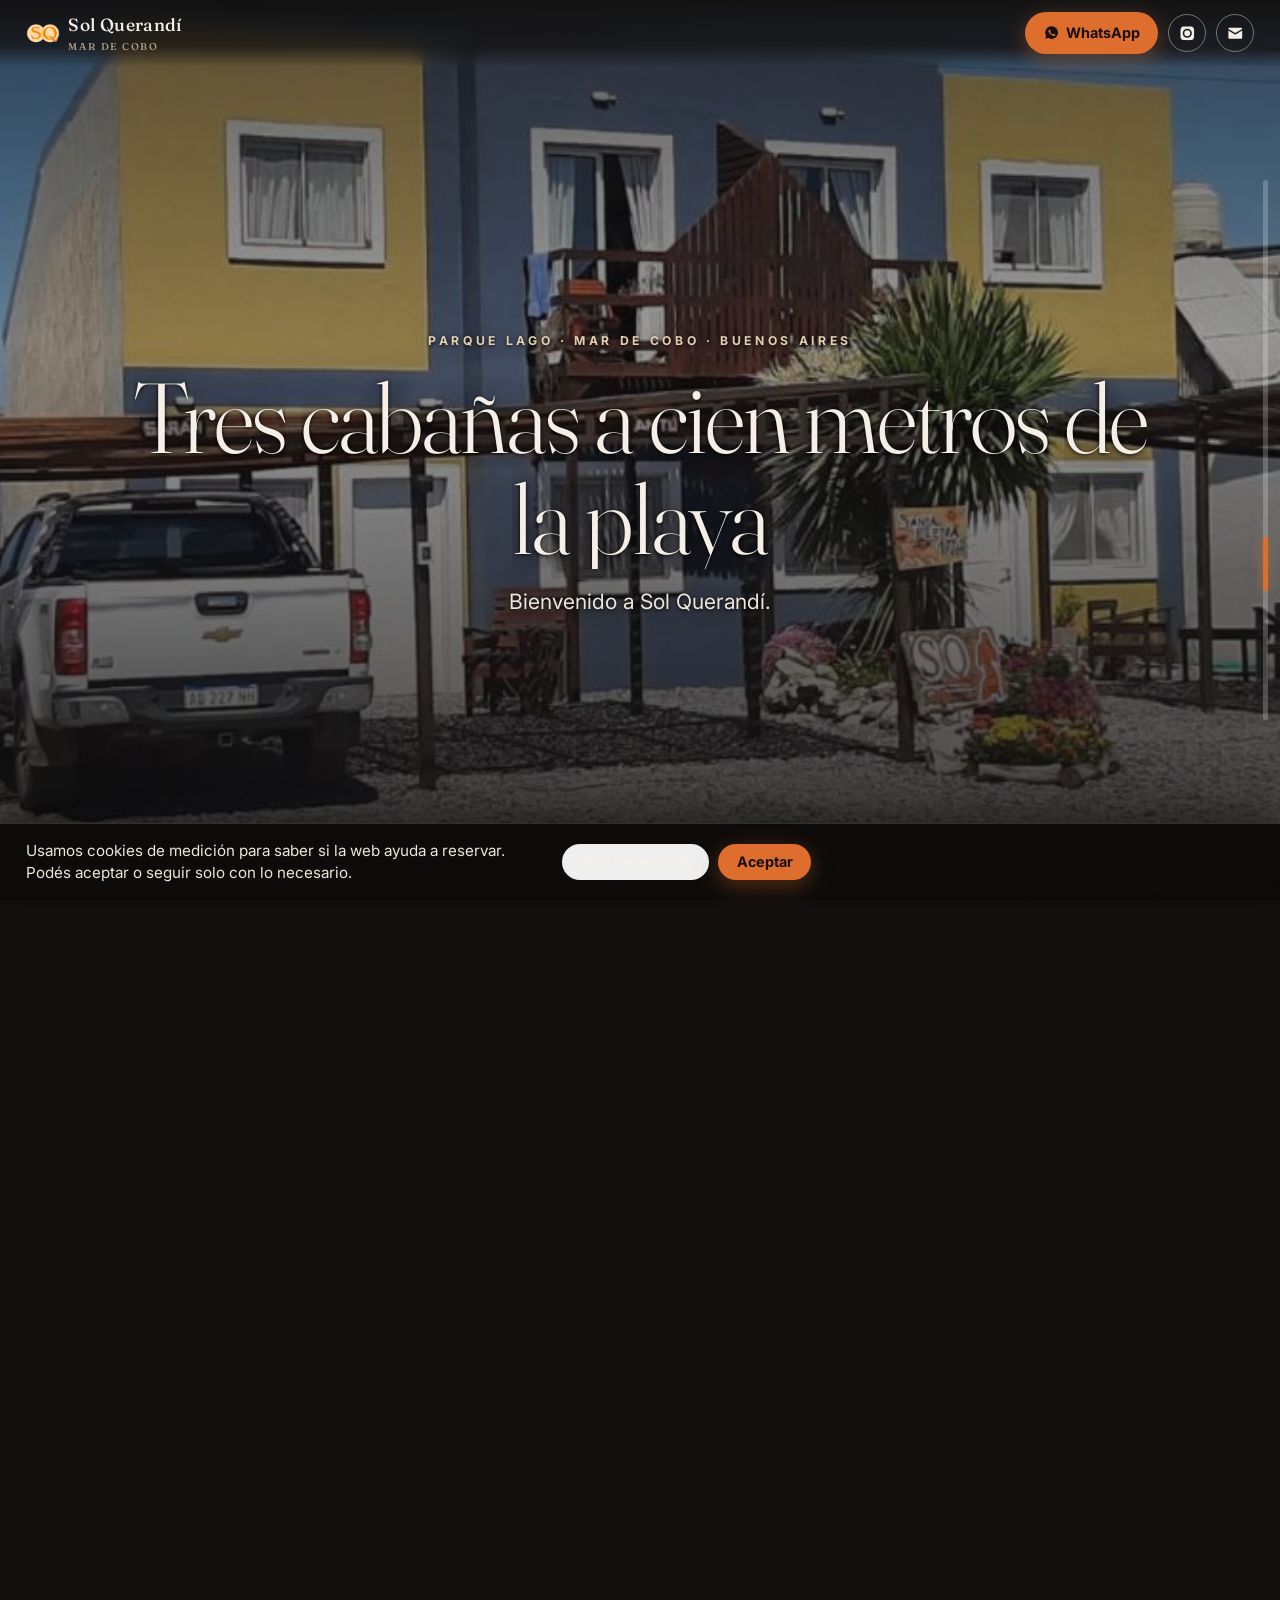
<file: index.html>
<!doctype html>
<html lang="es">
<head>
<meta charset="utf-8">
<meta name="viewport" content="width=device-width, initial-scale=1">
<title>Sol Querandí · Cabañas frente al mar en Mar de Cobo, Parque Lago</title>
<meta name="description" content="Cabañas con vista al mar en Parque Lago, Mar de Cobo. A 100 m de la playa, frente a la costa y a la albufera de Mar Chiquita, patrimonio de la Unesco. de 9,7 a 10 sobre 10 en Booking. Cocina equipada, parrilla, WiFi y DirecTV.">
<meta name="robots" content="index, follow">
<link rel="canonical" href="https://solquerandi.com/">
<link rel="icon" href="assets/logo.png">

<!-- GEO: coordenadas para buscadores y motores de IA que ubican el negocio en el mapa -->
<meta name="geo.region" content="AR-B">
<meta name="geo.placename" content="Mar de Cobo, Buenos Aires">
<meta name="geo.position" content="-37.76861;-57.44656">
<meta name="ICBM" content="-37.76861, -57.44656">

<meta property="og:type" content="website">
<meta property="og:site_name" content="Sol Querandí">
<meta property="og:locale" content="es_AR">
<meta property="og:url" content="https://solquerandi.com/">
<meta property="og:title" content="Sol Querandí · Cabañas frente al mar en Mar de Cobo">
<meta property="og:description" content="Cabañas con vista al mar en Parque Lago, Mar de Cobo. A 100 m de la playa y frente a la costa, junto a la albufera de Mar Chiquita. de 9,7 a 10 sobre 10 en Booking.">
<meta property="og:image" content="https://solquerandi.com/assets/social.jpg">
<meta property="og:image:alt" content="Cabañas Sol Querandí frente al mar en Parque Lago, Mar de Cobo">
<meta name="twitter:card" content="summary_large_image">
<meta name="twitter:title" content="Sol Querandí · Cabañas frente al mar en Mar de Cobo">
<meta name="twitter:description" content="Cabañas con vista al mar en Parque Lago, Mar de Cobo. A 100 m de la playa y frente a la costa, junto a la albufera de Mar Chiquita.">
<meta name="twitter:image" content="https://solquerandi.com/assets/social.jpg">
<meta name="theme-color" content="#12100F">
<link rel="apple-touch-icon" href="https://solquerandi.com/assets/logo.png">
<link rel="preconnect" href="https://fonts.googleapis.com">
<link rel="preconnect" href="https://fonts.gstatic.com" crossorigin>
<link href="https://fonts.googleapis.com/css2?family=Fraunces:opsz,wght@9..144,300;9..144,500;9..144,700&family=Inter:wght@400;500;700&display=swap" rel="stylesheet">
<link rel="stylesheet" href="motion.css">

<!-- GEO/SEO: datos estructurados para que Google y los motores de IA (ChatGPT,
     Perplexity, Gemini) entiendan qué es el negocio, dónde está y qué ofrece
     sin tener que interpretar el diseño visual. -->
<script type="application/ld+json">
{
  "@context": "https://schema.org",
  "@type": "LodgingBusiness",
  "name": "Sol Querandí",
  "description": "Tres cabañas de alquiler temporario en Parque Lago, Mar de Cobo, a 100 metros de la playa y frente a la costa, con vista al mar y a la albufera de Mar Chiquita.",
  "url": "https://solquerandi.com/",
  "image": "https://solquerandi.com/assets/social.jpg",
  "telephone": "+5492235290743",
  "email": "solquerandi@gmail.com",
  "priceRange": "$$",
  "address": {
    "@type": "PostalAddress",
    "streetAddress": "Santa Elena 174",
    "addressLocality": "Mar de Cobo, Parque Lago",
    "addressRegion": "Buenos Aires",
    "addressCountry": "AR"
  },
  "geo": {
    "@type": "GeoCoordinates",
    "latitude": -37.76861,
    "longitude": -57.44656
  },
  "sameAs": [
    "https://www.instagram.com/solquerandi/",
    "https://www.facebook.com/solquerandi"
  ],
  "amenityFeature": [
    {"@type": "LocationFeatureSpecification", "name": "Vista al mar"},
    {"@type": "LocationFeatureSpecification", "name": "Frente a la costa"},
    {"@type": "LocationFeatureSpecification", "name": "A 100 metros de la playa"},
    {"@type": "LocationFeatureSpecification", "name": "WiFi"},
    {"@type": "LocationFeatureSpecification", "name": "DirecTV"},
    {"@type": "LocationFeatureSpecification", "name": "Parrilla"},
    {"@type": "LocationFeatureSpecification", "name": "Cocina equipada"}
  ],
  "award": [
    "Booking.com Traveller Review Award 2023 (9,7/10)",
    "Booking.com Traveller Review Award 2026 (10/10)"
  ],
  "review": [
    {
      "@type": "Review",
      "author": {"@type": "Person", "name": "Araceli Rampoldi"},
      "reviewRating": {"@type": "Rating", "ratingValue": "5", "bestRating": "5"},
      "reviewBody": "Hermosas cabañas, con vista al mar y al campo, excelente para descansar. Atendido por sus dueños, super amables y responden enseguida ante cualquier problema. Excelente la limpieza!!! Volvemos siempre, pero hay que reservar con tiempo!!!"
    },
    {
      "@type": "Review",
      "author": {"@type": "Person", "name": "Marina Moro"},
      "reviewRating": {"@type": "Rating", "ratingValue": "5", "bestRating": "5"},
      "reviewBody": "Es el lugar perfecto ya que reúne todas las condiciones para disfrutar en el mejor paisaje de mar. Ubicación ideal, instalaciones y equipamiento completos, limpieza 10 puntos, hospitalidad y calidez a toda hora."
    },
    {
      "@type": "Review",
      "author": {"@type": "Person", "name": "Barbi Duarte"},
      "reviewRating": {"@type": "Rating", "ratingValue": "5", "bestRating": "5"},
      "reviewBody": "Excelente ubicación, al toque de la playa, muy completa la cabaña y todo funcionaba perfectamente que es lo más importante. Francisco y su esposa fueron muy amables durante nuestra estadía y siempre atentos como anfitriones. Más que recomendable!"
    },
    {
      "@type": "Review",
      "author": {"@type": "Person", "name": "Mauro Gaspar Jourdan"},
      "reviewRating": {"@type": "Rating", "ratingValue": "5", "bestRating": "5"},
      "reviewBody": "Un lugar hermoso. Para relajarse y disfrutar de la tranquilidad. Sus dueños muy atentos y amables. El dpto cuenta con todo. Sin dudas, volveremos a ir."
    }
  ],
  "aggregateRating": {
    "@type": "AggregateRating",
    "ratingValue": "4.9",
    "bestRating": "5",
    "reviewCount": "10"
  }
}
</script>
<style>
:root{
  --mk-primario:#DD6E2E;
  --mk-secundario:#E4CFAE;
  --mk-fondo:#12100F;
  --mk-texto:#F5EFE7;
  --display:"Fraunces",Georgia,serif;
  --sans:"Inter",system-ui,-apple-system,"Segoe UI",sans-serif;
  --bar:66px;
}
*{box-sizing:border-box}
/* auto: el smooth pelea con la rueda y baja FPS en la película */
html{scroll-behavior:auto}
body{
  margin:0;background:var(--mk-fondo);color:var(--mk-texto);
  font-family:var(--sans);line-height:1.6;
  overflow-x:clip;-webkit-font-smoothing:antialiased;
}
img{max-width:100%;display:block}
a{color:inherit}

/* ---------- BARRA FIJA (fuera de la pelicula) ---------- */
.bar{
  position:fixed;top:0;left:0;right:0;z-index:9990;height:var(--bar);
  display:flex;align-items:center;gap:.6rem;
  padding:0 clamp(.7rem,3vw,1.6rem);
  background:linear-gradient(180deg,rgba(18,16,15,.94),rgba(18,16,15,.72) 70%,transparent);
  backdrop-filter:blur(9px);-webkit-backdrop-filter:blur(9px);
}
.bar-logo{display:flex;align-items:center;gap:.55rem;text-decoration:none;margin-right:auto;min-width:0}
.bar-logo img{height:34px;width:auto;border-radius:4px}
.bar-logo b{font-family:var(--display);font-weight:500;font-size:clamp(.92rem,2.6vw,1.1rem);letter-spacing:.02em;white-space:nowrap}
.bar-logo span{display:block;font-size:.62rem;letter-spacing:.18em;text-transform:uppercase;color:var(--mk-secundario);opacity:.75}
.btn{
  display:inline-flex;align-items:center;gap:.45rem;
  padding:.62rem clamp(.7rem,2.4vw,1.15rem);border-radius:999px;
  font-weight:700;font-size:clamp(.76rem,2.1vw,.9rem);text-decoration:none;
  white-space:nowrap;transition:transform .25s,background .25s,box-shadow .25s;
}
.btn-solid{background:var(--mk-primario);color:#1a0f07;box-shadow:0 6px 22px rgba(221,110,46,.34)}
.btn-solid:hover{transform:translateY(-2px);box-shadow:0 10px 30px rgba(221,110,46,.5)}
.btn-ghost{border:1.5px solid rgba(245,239,231,.42);color:var(--mk-texto)}
.btn-ghost:hover{background:rgba(245,239,231,.1);transform:translateY(-2px)}
.btn svg{width:1.05em;height:1.05em;flex:none;fill:currentColor}
.btn-icon{padding:.62rem;width:2.4rem;height:2.4rem;justify-content:center}
.btn-icon svg{width:1.15em;height:1.15em}
.solo-ancho{display:none}
@media(min-width:620px){.solo-ancho{display:inline-flex}}

/* ---------- LA PELICULA ---------- */
.mk-film-stage{background:var(--mk-fondo)}

/* ORDEN DE PINTADO POR PROFUNDIDAD.
   El escenario lleva overflow:hidden, y eso aplana el contexto 3D: el
   navegador deja de ordenar los planos por su distancia y los pinta por
   orden del documento, con lo que el plano lejano acaba tapando al que
   esta en foco. Como la camara siempre avanza hacia indices mayores, el
   plano con --zi mas bajo es el mas cercano y debe ir delante. */
.mk-zshot{z-index:calc(100 - var(--zi));will-change:auto;visibility:hidden}
.mk-zshot[data-near],.mk-zshot[data-live]{visibility:visible;will-change:transform,opacity}

/* Niebla barata: velo oscuro en vez de filter:brightness (caro cada frame) */
.mk-zfog{filter:none !important}
.z-bg::before{
  content:"";position:absolute;inset:0;z-index:1;pointer-events:none;
  background:#000;
  opacity:clamp(0,calc(var(--f, 0) * -0.22),0.45);
}

.z-bg{position:absolute;inset:0;margin:0;overflow:hidden}
/* Fondo opaco para los planos que son solo texto: si no, se transparenta
   el plano que viene detras y los dos textos se pisan. */
.z-bg.liso{background:radial-gradient(ellipse 78% 62% at 50% 38%,#241A13 0%,#16120F 58%,var(--mk-fondo) 100%)}
.z-bg.liso::after{display:none}
.z-bg.liso::before{display:none}
.z-bg img{width:100%;height:100%;object-fit:cover}
.z-bg::after{
  content:"";position:absolute;inset:0;z-index:2;
  background:linear-gradient(180deg,rgba(18,16,15,.66) 0%,rgba(18,16,15,.4) 38%,rgba(18,16,15,.82) 100%);
}
.z-bg.suave::after{background:linear-gradient(180deg,rgba(18,16,15,.5),rgba(18,16,15,.72))}
.z-bg.fuerte::after{background:rgba(18,16,15,.76)}
.z-body{
  position:relative;z-index:2;width:min(1080px,90vw);
  padding:calc(var(--bar) + 1rem) 0 2rem;text-align:center;
  text-shadow:0 2px 26px rgba(0,0,0,.85),0 1px 4px rgba(0,0,0,.9);
}
.z-body.izq{text-align:left}

.kicker{
  font-size:clamp(.62rem,1.8vw,.76rem);letter-spacing:.3em;text-transform:uppercase;
  color:var(--mk-primario);font-weight:700;margin:0 0 1rem;
}
.kicker.arena{color:var(--mk-secundario)}
h1,h2{font-family:var(--display);font-weight:300;line-height:1.02;margin:0 0 1rem;letter-spacing:-.02em}
h1{font-size:clamp(2.3rem,8.4vw,6.2rem)}
h2{font-size:clamp(1.85rem,6.2vw,4.4rem)}
h2 em{font-style:normal;color:var(--mk-primario);font-weight:500}
.lead{font-size:clamp(1rem,2.7vw,1.32rem);max-width:46ch;margin:0 auto;color:#EFE6DA}
.z-body.izq .lead{margin:0}
.mini{font-size:clamp(.82rem,2.1vw,.98rem);color:var(--mk-secundario);opacity:.92}

/* logo de apertura */
.abre img{width:min(74vw,470px);margin:0 auto 1.6rem;border-radius:10px;
  box-shadow:0 30px 90px rgba(0,0,0,.75)}

/* fichas de cabana */
.ficha{display:inline-flex;align-items:baseline;gap:.5rem;
  background:rgba(221,110,46,.16);border:1px solid rgba(221,110,46,.5);
  padding:.4rem 1rem;border-radius:999px;margin-bottom:1.1rem}
.ficha b{font-family:var(--display);font-size:1.35rem;font-weight:700;color:var(--mk-primario)}
.ficha span{font-size:.76rem;letter-spacing:.16em;text-transform:uppercase}

/* foto flotante a otra profundidad (paralaje al atravesar) */
.flota{
  position:absolute;overflow:hidden;border-radius:12px;
  box-shadow:0 28px 70px rgba(0,0,0,.72);border:1px solid rgba(245,239,231,.14);
}
.flota img{width:100%;height:100%;object-fit:cover}
.flota.izq{left:4vw;bottom:8vh;width:min(30vw,270px);aspect-ratio:4/3}
.flota.der{right:4vw;top:12vh;width:min(26vw,230px);aspect-ratio:3/4}
@media(max-width:760px){.flota{display:none}}

/* listas de equipamiento */
.chips{display:flex;flex-wrap:wrap;gap:.45rem;justify-content:center;margin:1.3rem 0 0;padding:0;list-style:none}
.z-body.izq .chips{justify-content:flex-start}
.chips li{
  font-size:clamp(.72rem,1.9vw,.86rem);padding:.38rem .8rem;border-radius:999px;
  background:rgba(245,239,231,.09);border:1px solid rgba(245,239,231,.2);
  text-shadow:none;backdrop-filter:blur(4px);
}

/* cifras */
.cifras{display:flex;flex-wrap:wrap;gap:clamp(1.4rem,5vw,3.6rem);justify-content:center;margin-top:.6rem}
.cifra b{display:block;font-family:var(--display);font-weight:700;
  font-size:clamp(2.4rem,8.5vw,4.6rem);color:var(--mk-primario);line-height:1}
/* Solo el span hijo directo es la etiqueta. Sin el ">" esta regla tambien
   alcanzaba al <span class="sq-num"> del numero, que vive dentro del <b>, y
   lo dejaba en letra chica: salia "96" minusculo con la "m" gigante al lado. */
.cifra > span{font-size:clamp(.72rem,1.9vw,.88rem);letter-spacing:.12em;text-transform:uppercase;color:var(--mk-secundario)}

/* nota Booking */
.sello{display:flex;align-items:center;gap:clamp(1rem,4vw,2.4rem);justify-content:center;flex-wrap:wrap}
.sello img{width:min(38vw,215px);border-radius:12px;box-shadow:0 24px 60px rgba(0,0,0,.6)}
.nota{font-family:var(--display);font-weight:700;font-size:clamp(3.2rem,11vw,6.4rem);
  color:var(--mk-primario);line-height:.85;letter-spacing:-.04em}
.nota small{font-size:.3em;color:var(--mk-secundario);font-weight:400;letter-spacing:0}

/* trayectoria: dos hitos de Booking, uno al lado del otro, para mostrar la constancia */
.trayectoria{display:flex;align-items:center;justify-content:center;gap:clamp(1rem,4vw,2.2rem);flex-wrap:wrap;margin-top:.6rem}
.hito{display:flex;flex-direction:column;align-items:center;gap:.5rem}
.hito img{width:min(30vw,160px);border-radius:12px;box-shadow:0 24px 60px rgba(0,0,0,.6)}
.hito .mini{margin:0}
.hito-flecha{font-size:clamp(1.6rem,5vw,2.6rem);color:var(--mk-secundario);opacity:.6}
@media(max-width:600px){.hito-flecha{transform:rotate(90deg)}}

/* marquee */
.mk-marquee{margin-top:1.4rem;padding:.5rem 0}
.mk-marquee-track span{
  font-family:var(--display);font-size:clamp(1.15rem,3.6vw,2.1rem);font-weight:300;
  color:var(--mk-secundario);white-space:nowrap;
}
.mk-marquee-track span::after{content:" ·";color:var(--mk-primario)}

/* CTA final dentro de la pelicula */
.cta-grande{display:flex;flex-wrap:wrap;gap:.8rem;justify-content:center;margin-top:1.6rem}
.cta-grande .btn{font-size:clamp(.9rem,2.6vw,1.08rem);padding:.9rem 1.7rem}

/* ---------- FOOTER ESTATICO (sin efectos) ---------- */
.pie{position:relative;z-index:5;background:#0C0A09;border-top:1px solid rgba(245,239,231,.13)}
.pie-in{width:min(1120px,90vw);margin:0 auto;padding:clamp(3rem,8vw,5rem) 0 2rem;
  display:grid;gap:clamp(2rem,5vw,3.4rem);grid-template-columns:1fr}
@media(min-width:880px){.pie-in{grid-template-columns:1.15fr .85fr;align-items:start}}
.pie h2{font-size:clamp(1.9rem,5.6vw,3.2rem);margin-bottom:.7rem}
.pie .lead{margin:0 0 1.6rem}
.dato{margin:0 0 1.15rem}
.dato dt{font-size:.66rem;letter-spacing:.22em;text-transform:uppercase;color:var(--mk-primario);font-weight:700;margin-bottom:.2rem}
.dato dd{margin:0;font-size:clamp(.95rem,2.4vw,1.06rem)}
.dato dd a{color:var(--mk-secundario);text-decoration:none;border-bottom:1px solid rgba(228,207,174,.4)}
.dato dd a:hover{color:var(--mk-primario);border-color:var(--mk-primario)}
.mapa{border:0;width:100%;height:clamp(240px,42vw,340px);border-radius:14px;
  filter:grayscale(.28) contrast(1.05);box-shadow:0 20px 50px rgba(0,0,0,.5)}
.redes{display:flex;gap:.6rem;margin-top:1.2rem;flex-wrap:wrap}
.pie-fin{border-top:1px solid rgba(245,239,231,.1);padding:1.3rem 0 2rem;
  display:flex;flex-wrap:wrap;gap:.7rem 1.4rem;align-items:center;justify-content:space-between;
  font-size:.8rem;color:rgba(245,239,231,.55)}
.pie-fin img{height:30px;width:auto;border-radius:4px;opacity:.9}

/* ---------- RESEÑAS + MAPA (SEO/GEO: prueba social real, no animada) ---------- */
.resenas{position:relative;z-index:5;background:#0C0A09;border-top:1px solid rgba(245,239,231,.13)}
.resenas-in{width:min(1120px,90vw);margin:0 auto;padding:clamp(3rem,8vw,5rem) 0}
.resenas-cab{text-align:center;margin-bottom:2.4rem}
.resenas-cab h2{margin-bottom:.5rem}
.resenas-nota{display:flex;align-items:center;justify-content:center;gap:.5rem;flex-wrap:wrap;margin-top:.6rem}
.resenas-nota .estrellas{color:var(--mk-primario);letter-spacing:.1em}
.resenas-nota b{font-family:var(--display);font-size:1.3rem}
.resenas-nota span{color:var(--mk-secundario);opacity:.85;font-size:.92rem}
.resenas-grid{display:grid;gap:1.2rem;grid-template-columns:1fr}
@media(min-width:760px){.resenas-grid{grid-template-columns:1.05fr 1fr}}
.resenas-cards{display:grid;gap:1rem;grid-template-columns:1fr}
@media(min-width:560px){.resenas-cards{grid-template-columns:1fr 1fr}}
.resena-card{background:rgba(245,239,231,.05);border:1px solid rgba(245,239,231,.13);
  border-radius:14px;padding:1.2rem 1.3rem}
.resena-top{display:flex;align-items:baseline;justify-content:space-between;gap:.6rem;margin-bottom:.4rem}
.resena-top b{font-family:var(--display);font-weight:500;font-size:1rem}
.resena-top .estrellas{color:var(--mk-primario);font-size:.85rem;letter-spacing:.08em}
.resena-fecha{font-size:.72rem;color:var(--mk-secundario);opacity:.75;text-transform:uppercase;letter-spacing:.1em;margin:0 0 .55rem}
.resena-card p{margin:0;font-size:.92rem;color:#EFE6DA;line-height:1.55}
.resenas-cta{text-align:center;margin-top:1.8rem}

/* ---------- PREGUNTAS FRECUENTES (SEO/GEO: respuestas cortas y citables) ---------- */
.faq{position:relative;z-index:5;background:var(--mk-fondo);border-top:1px solid rgba(245,239,231,.13)}
.faq-in{width:min(880px,90vw);margin:0 auto;padding:clamp(3rem,8vw,5rem) 0}
.faq-in>p.kicker{text-align:center}
.faq-in h2{font-size:clamp(1.7rem,5vw,2.6rem);text-align:center;margin-bottom:2.2rem}
.faq-item{border-top:1px solid rgba(245,239,231,.13);padding:1.3rem 0}
.faq-item:last-child{border-bottom:1px solid rgba(245,239,231,.13)}
.faq-item h3{font-family:var(--display);font-weight:500;font-size:clamp(1.02rem,2.6vw,1.2rem);margin:0 0 .5rem}
.faq-item p{margin:0;color:#EFE6DA;font-size:clamp(.92rem,2.3vw,1rem);max-width:64ch}

/* ---------- AVISO DE COOKIES (GA4 solo si aceptan) ---------- */
.sq-cookies{
  position:fixed;left:0;right:0;bottom:0;z-index:10000;
  display:none;gap:1rem;align-items:center;flex-wrap:wrap;
  padding:1rem clamp(1rem,4vw,1.6rem);
  background:rgba(12,10,9,.96);border-top:1px solid rgba(245,239,231,.16);
  backdrop-filter:blur(10px);-webkit-backdrop-filter:blur(10px);
  box-shadow:0 -12px 40px rgba(0,0,0,.45);
}
.sq-cookies.sq-show{display:flex}
.sq-cookies p{margin:0;flex:1 1 220px;font-size:clamp(.82rem,2.2vw,.95rem);color:#EFE6DA;line-height:1.45;max-width:52ch}
.sq-cookies-actions{display:flex;gap:.55rem;flex-wrap:wrap}
.sq-cookies .btn{cursor:pointer;border:0;font-family:inherit}

/* Menos movimiento del sistema: sigue siendo slide a slide (sticky),
   sin vuelo 3D. Anula el colapso a documento apilado de motion.css. */
@media(prefers-reduced-motion:reduce){
  .flota{display:none}
  .mk-film{height:calc(var(--mk-shots, 8) * 120vh) !important}
  .mk-film-stage{
    position:sticky !important;top:0 !important;
    height:100vh !important;overflow:hidden !important;
  }
  .mk-zshot{
    position:absolute !important;inset:0 !important;
    min-height:0 !important;padding:0 !important;border:none !important;
    transform:none !important;
  }
  .mk-zfog,.mk-fx-dive{filter:none !important;transform:none !important}
  .mk-rail{display:block !important}
}
</style>
</head>
<body>

<!-- ============ BARRA FIJA: el contacto nunca se pierde ============ -->
<header class="bar">
  <a class="bar-logo" href="#top">
    <img src="assets/logo.png" alt="Sol Querandí">
    <b>Sol Querandí<span>Mar de Cobo</span></b>
  </a>

  <a class="btn btn-solid" href="https://wa.me/5492235290743?text=Hola%2C%20vengo%20de%20la%20p%C3%A1gina%20web%20y%20quer%C3%ADa%20consultar%20disponibilidad" target="_blank" rel="noopener">
    <svg viewBox="0 0 24 24"><path d="M12 2a10 10 0 0 0-8.7 15l-1.3 4.7 4.8-1.3A10 10 0 1 0 12 2zm5.6 14.1c-.2.6-1.2 1.2-1.7 1.2-.4 0-1 .1-3.2-.8-2.7-1.1-4.4-3.8-4.5-4-.1-.2-1.1-1.4-1.1-2.7s.7-1.9 1-2.2c.2-.2.5-.3.7-.3h.5c.2 0 .4 0 .6.5l.8 2c.1.2.1.3 0 .5l-.4.5-.3.3c-.1.1-.2.3 0 .5.2.4.8 1.3 1.7 2.1 1.1 1 2 1.3 2.3 1.4.2.1.4.1.5-.1l.8-.9c.2-.2.3-.2.5-.1l2 1c.2.1.4.2.4.3.1.2.1.7-.1 1.2z"/></svg>
    WhatsApp
  </a>

  <a class="btn btn-ghost btn-icon solo-ancho" href="https://www.instagram.com/solquerandi/" target="_blank" rel="noopener" aria-label="Instagram">
    <svg viewBox="0 0 24 24"><path d="M12 2.2c3.2 0 3.6 0 4.9.1 1.2.1 1.8.2 2.2.4.6.2 1 .5 1.4.9.4.4.7.8.9 1.4.2.4.4 1 .4 2.2.1 1.3.1 1.7.1 4.9s0 3.6-.1 4.9c-.1 1.2-.2 1.8-.4 2.2-.2.6-.5 1-.9 1.4-.4.4-.8.7-1.4.9-.4.2-1 .4-2.2.4-1.3.1-1.7.1-4.9.1s-3.6 0-4.9-.1c-1.2-.1-1.8-.2-2.2-.4-.6-.2-1-.5-1.4-.9-.4-.4-.7-.8-.9-1.4-.2-.4-.4-1-.4-2.2C2.2 15.6 2.2 15.2 2.2 12s0-3.6.1-4.9c.1-1.2.2-1.8.4-2.2.2-.6.5-1 .9-1.4.4-.4.8-.7 1.4-.9.4-.2 1-.4 2.2-.4 1.3-.1 1.7-.1 4.8-.1zm0 3.2A6.6 6.6 0 1 0 18.6 12 6.6 6.6 0 0 0 12 5.4zm0 10.9A4.3 4.3 0 1 1 16.3 12 4.3 4.3 0 0 1 12 16.3zm6.9-11.1a1.5 1.5 0 1 1-1.5-1.5 1.5 1.5 0 0 1 1.5 1.5z"/></svg>
  </a>
  <a class="btn btn-ghost btn-icon" href="mailto:solquerandi@gmail.com?subject=Consulta%20de%20disponibilidad%20-%20Sol%20Querand%C3%AD&body=Hola%2C%20quer%C3%ADa%20consultar%20disponibilidad.%0A%0AFechas%3A%20%0APersonas%3A%20%0ACaba%C3%B1a%3A%20" aria-label="Consultar por email">
    <svg viewBox="0 0 24 24"><path d="M2 5.5A1.5 1.5 0 0 1 3.5 4h17A1.5 1.5 0 0 1 22 5.5v.3l-10 5.9-10-5.9v-.3zm0 2.6v10.4A1.5 1.5 0 0 0 3.5 20h17a1.5 1.5 0 0 0 1.5-1.5V8.1l-9.5 5.6a1 1 0 0 1-1 0L2 8.1z"/></svg>
  </a>
</header>

<!-- ============ LA PELICULA: 17 planos de tunel 3D ============ -->
<div id="top" class="mk-film" data-mk-scrolly data-mk-shots="19" style="--mk-nshots:19">
  <div class="mk-film-stage mk-tunnel">

    <!-- 0 · Hero-Front: la casa, primera impresion -->
    <div class="mk-zshot" style="--zi:0">
      <figure class="z-bg"><img class="mk-zfog" src="assets/hero-front.jpg" alt="Frente de las cabañas Sol Querandí"></figure>
      <div class="z-body mk-zdepth" style="--z:130px">
        <p class="kicker arena">Parque Lago · Mar de Cobo · Buenos Aires</p>
        <h1 class="mk-split">Tres cabañas a cien metros de la playa</h1>
        <p class="lead">Bienvenido a Sol Querandí.</p>
      </div>
    </div>

    <!-- 1 · titular sobre Parque Lago -->
    <div class="mk-zshot" style="--zi:1">
      <figure class="z-bg"><img class="mk-zfog" src="assets/hero-parquelago.jpg" alt="Cartel de Parque Lago frente a la albufera"></figure>
      <div class="z-body mk-zdepth" style="--z:130px">
        <h2 class="mk-split">Naturaleza, calma y un lago como vecino</h2>
        <p class="lead">Frente a la albufera de Mar Chiquita.</p>
      </div>
    </div>

    <!-- 2 · el mar de fondo -->
    <div class="mk-zshot" style="--zi:2">
      <figure class="z-bg"><img class="mk-zfog" src="assets/hero-mardecobo.jpg" alt="Cartel de Mar de Cobo con el mar de fondo"></figure>
      <div class="z-body mk-zdepth" style="--z:130px">
        <h2 class="mk-split">Donde el mar es el único testigo</h2>
        <p class="lead">A un paso de Mar de Cobo.</p>
      </div>
    </div>

    <!-- 3 · ATRAVESAMOS la casa de noche -->
    <div class="mk-zshot" style="--zi:3">
      <figure class="z-bg suave"><img class="mk-fx-dive mk-zfog" src="assets/noche.jpg" alt="Sol Querandí iluminada de noche"></figure>
      <div class="z-body mk-zdepth" style="--z:190px">
        <p class="kicker">Santa Elena 174</p>
        <h2>Llegás, y ya<br>estás en el mar</h2>
      </div>
    </div>

    <!-- 3 · la albufera / Unesco -->
    <div class="mk-zshot" style="--zi:4">
      <figure class="z-bg liso"></figure>
      <div class="z-body">
        <p class="kicker">Frente a la reserva</p>
        <h2>La albufera de<br>Mar Chiquita es<br><em>patrimonio de la Unesco</em></h2>
        <p class="lead">Y Sol Querandí está emplazada justo enfrente.</p>
      </div>
    </div>

    <!-- 4 · el entorno + actividades -->
    <div class="mk-zshot" style="--zi:5">
      <figure class="z-bg"><img class="mk-zfog" src="assets/entrada.jpg" alt="Entrada de Sol Querandí con su cartel"></figure>
      <div class="z-body mk-zdepth" style="--z:120px">
        <h2>Naturaleza, sol<br>y mucha paz</h2>
        <p class="lead">Cuatro kilómetros de playa unen Parque Lago con Mar Chiquita. Se recorren a pie o en vehículo.</p>
        <div class="mk-marquee"><div class="mk-marquee-track">
          <span>Tomar sol</span><span>Pescar</span><span>Kayak</span><span>Surf</span><span>Kite</span>
        </div></div>
      </div>
    </div>

    <!-- 5 · las distancias reales -->
    <div class="mk-zshot" style="--zi:6">
      <figure class="z-bg liso"></figure>
      <div class="z-body">
        <p class="kicker">Dónde estás parado</p>
        <div class="cifras">
          <div class="cifra"><b><span class="sq-num" data-value="100"></span> m</b><span>de la playa</span></div>
          <div class="cifra"><b><span class="sq-num" data-value="700"></span> m</b><span>del centro de Mar de Cobo</span></div>
          <div class="cifra"><b><span class="sq-num" data-value="30"></span> km</b><span>de Mar del Plata</span></div>
        </div>
        <p class="mini" style="margin-top:1.6rem">A 5 km de Mar Chiquita · A 75 km de Villa Gesell</p>
      </div>
    </div>

    <!-- 6 · ATRAVESAMOS el frente y entramos a las cabañas -->
    <div class="mk-zshot" style="--zi:7">
      <figure class="z-bg suave"><img class="mk-fx-dive mk-zfog" src="assets/boda.jpg" alt="El frente de Sol Querandí en un día de sol"></figure>
      <div class="z-body mk-zdepth" style="--z:200px">
        <h2>Tres cabañas</h2>
        <p class="lead">Antú, Cuyen y Saráh.</p>
      </div>
    </div>

    <!-- 7b · avance del interior -->
    <div class="mk-zshot" style="--zi:8">
      <figure class="z-bg"><img class="mk-zfog" src="assets/hero-suite.jpg" alt="Habitación luminosa de una de las cabañas"></figure>
      <div class="z-body mk-zdepth" style="--z:130px">
        <h2>Por dentro,<br>todas las comodidades</h2>
        <p class="lead">Habitaciones amplias y luminosas, pensadas para desconectar.</p>
      </div>
    </div>

    <!-- 8 · ANTU · la suite -->
    <div class="mk-zshot" style="--zi:9">
      <figure class="z-bg"><img class="mk-zfog" src="assets/antu-suite.jpg" alt="Suite matrimonial de la cabaña Antú con vista al mar en Mar de Cobo"></figure>
      <div class="flota der mk-zdepth" style="--z:250px"><img src="assets/antu-dormitorio.jpg" alt="Dormitorio de Antú"></div>
      <div class="z-body izq mk-zdepth" style="--z:110px">
        <p class="kicker">Cabaña 01</p>
        <h2>Antú</h2>
        <div class="ficha"><b>6</b><span>personas</span></div>
        <p class="lead">Suite matrimonial muy amplia, con baño completo y balcón con vista al mar y a la costa norte hasta Mar Chiquita.</p>
      </div>
    </div>

    <!-- 8 · ANTU · el interior -->
    <div class="mk-zshot" style="--zi:10">
      <figure class="z-bg"><img class="mk-zfog" src="assets/antu-comedor.jpg" alt="Comedor de la cabaña Antú"></figure>
      <div class="flota izq mk-zdepth" style="--z:230px"><img src="assets/antu-bano.jpg" alt="Baño completo de Antú"></div>
      <div class="z-body izq mk-zdepth" style="--z:110px">
        <h2>Dos plantas,<br>dos baños</h2>
        <p class="lead">Una habitación para dos personas más un sofá cama y una cama plegable. Otro baño completo en planta baja.</p>
        <ul class="chips">
          <li>Cocina equipada a full</li><li>Comedor</li>
          <li>Dos TV Smart 32"</li><li>WiFi</li><li>DirecTV</li>
        </ul>
      </div>
    </div>

    <!-- 9 · ANTU · el patio -->
    <div class="mk-zshot" style="--zi:11">
      <figure class="z-bg"><img class="mk-zfog" src="assets/antu-patio.jpg" alt="Patio con deck de la cabaña Antú"></figure>
      <div class="z-body mk-zdepth" style="--z:140px">
        <p class="kicker">Afuera</p>
        <h2>Parrilla techada<br>y mesa matera</h2>
        <p class="lead">Jardín con mesa de madera con bancos y sillones para reposar. Pérgola para dejar el vehículo a la sombra.</p>
      </div>
    </div>

    <!-- 10 · CUYEN -->
    <div class="mk-zshot" style="--zi:12">
      <figure class="z-bg"><img class="mk-zfog" src="assets/cuyen-dormitorio.jpg" alt="Dormitorio de la cabaña Cuyen con vista al mar en Mar de Cobo"></figure>
      <div class="flota der mk-zdepth" style="--z:250px"><img src="assets/cuyen-patio.jpg" alt="Patio con pérgola de Cuyen"></div>
      <div class="z-body izq mk-zdepth" style="--z:110px">
        <p class="kicker">Cabaña 02</p>
        <h2>Cuyen</h2>
        <div class="ficha"><b>6</b><span>personas</span></div>
        <p class="lead">La misma suite con balcón al mar, con su patio propio y acceso independiente.</p>
      </div>
    </div>

    <!-- 11 · CUYEN · la parrilla -->
    <div class="mk-zshot" style="--zi:13">
      <figure class="z-bg"><img class="mk-zfog" src="assets/cuyen-parrilla.jpg" alt="Jardín con mesa y parrilla de Cuyen"></figure>
      <div class="z-body mk-zdepth" style="--z:150px">
        <h2>Un asado,<br>y no se escucha<br>nada más</h2>
        <p class="lead">Patio cerrado, jardín propio y el sonido del mar de fondo.</p>
      </div>
    </div>

    <!-- 12 · SARAH -->
    <div class="mk-zshot" style="--zi:14">
      <figure class="z-bg"><img class="mk-zfog" src="assets/sarah-interior.jpg" alt="Interior de la cabaña Saráh con cuchetas y comedor"></figure>
      <div class="flota der mk-zdepth" style="--z:250px"><img src="assets/sarah-dormitorio.jpg" alt="Dormitorio de Saráh"></div>
      <div class="z-body izq mk-zdepth" style="--z:110px">
        <p class="kicker">Cabaña 03</p>
        <h2>Saráh</h2>
        <div class="ficha"><b>4</b><span>personas</span></div>
        <p class="lead">Dormitorio muy amplio con cama King de 1,60 m, baño completo y dos camas cuchetas. Se puede sumar una cama plegable.</p>
        <ul class="chips">
          <li>Cocina eléctrica</li><li>Microondas</li><li>Cafetera</li>
          <li>Pava eléctrica</li><li>Tostadora</li><li>Todo a estrenar</li>
        </ul>
      </div>
    </div>

    <!-- 13 · ATRAVESAMOS el cartel de noche -->
    <div class="mk-zshot" style="--zi:15">
      <figure class="z-bg suave"><img class="mk-fx-dive mk-zfog" src="assets/noche-cartel.jpg" alt="El cartel de Sol Querandí iluminado de noche"></figure>
      <div class="z-body mk-zdepth" style="--z:200px">
        <h2>Y a la noche,<br>todo encendido</h2>
      </div>
    </div>

    <!-- 14 · trayectoria en Booking: del 9,7 al 10,0 -->
    <div class="mk-zshot" style="--zi:16">
      <figure class="z-bg liso"></figure>
      <div class="z-body">
        <p class="kicker">Booking.com · Traveller Review Awards</p>
        <h2>Constancia,<br>año tras año</h2>
        <div class="trayectoria">
          <div class="hito">
            <!-- La nota va fija, no animada: al lado esta el sello oficial de
                 Booking con el 9,7, y un contador subiendo mostraria una nota
                 distinta a la del sello durante un segundo. -->
            <div class="nota">9,7<small> / 10</small></div>
            <img class="mk-zfog" src="assets/booking.jpg" alt="Premio Booking.com Traveller Review Awards 2023 a Sol Querandí">
            <p class="mini">2023</p>
          </div>
          <div class="hito-flecha">→</div>
          <div class="hito">
            <div class="nota">10,0<small> / 10</small></div>
            <img class="mk-zfog" src="assets/booking-2026.png" alt="Premio Booking.com Traveller Review Awards 2026 a Sol Querandí">
            <p class="mini">2026</p>
          </div>
        </div>
        <p class="lead" style="margin-top:1.4rem">Índice de respuesta: 100%. Tiempo de respuesta: en pocas horas.</p>
      </div>
    </div>

    <!-- 15 · comodidades y servicio -->
    <div class="mk-zshot" style="--zi:17">
      <figure class="z-bg liso"></figure>
      <div class="z-body">
        <p class="kicker">Durante tu estadía</p>
        <h2>Estamos siempre<br>a disposición</h2>
        <p class="lead">Servicio de limpieza antes del ingreso y ropa blanca incluida.</p>
        <ul class="chips">
          <li>Vista al mar</li><li>Frente a la costa</li><li>Patio o balcón privado</li>
          <li>Calefacción</li><li>Ventilador de techo</li><li>WiFi</li><li>DirecTV</li>
          <li>Extintor de incendios</li><li>Check-in sin restricción de horario</li>
          <li>Limpieza durante la estadía</li><li>Estadías largas</li>
        </ul>
      </div>
    </div>

    <!-- 16 · CTA final -->
    <div class="mk-zshot" style="--zi:18">
      <figure class="z-bg fuerte"><img class="mk-zfog" src="assets/frente.jpg" alt="Cabañas Sol Querandí frente a la costa en Mar de Cobo"></figure>
      <div class="z-body mk-zdepth" style="--z:100px">
        <h2>Consultá<br>disponibilidad</h2>
        <p class="lead">Contanos las fechas y cuántos son. Te respondemos en pocas horas.</p>
        <div class="cta-grande">
          <a class="btn btn-solid mk-pulse" href="https://wa.me/5492235290743?text=Hola%2C%20vengo%20de%20la%20p%C3%A1gina%20web%20y%20quer%C3%ADa%20consultar%20disponibilidad" target="_blank" rel="noopener">Escribinos ahora</a>
          <a class="btn btn-ghost" href="https://www.instagram.com/solquerandi/" target="_blank" rel="noopener">Ver Instagram</a>
        </div>
      </div>
    </div>

  </div>
</div>

<!-- ============ RESEÑAS + MAPA: prueba social real ============
     Reseñas reales copiadas tal cual de la ficha de Google Business de Sol
     Querandí (nunca se inventan). Mapa embebido igual al del footer pero
     mas grande, para que se vea junto a las reseñas. -->
<section class="resenas" id="resenas">
  <div class="resenas-in">
    <div class="resenas-cab">
      <p class="kicker">Google · Reseñas de huéspedes</p>
      <h2>Lo que dicen quienes ya se hospedaron</h2>
      <div class="resenas-nota">
        <span class="estrellas">★★★★★</span>
        <b>4,9</b>
        <span>· más de 10 opiniones en Google</span>
      </div>
    </div>

    <div class="resenas-grid">
      <iframe class="mapa" src="https://www.google.com/maps/embed?pb=!1m18!1m12!1m3!1d3153.914282405493!2d-57.4465628232675!3d-37.76860803145999!2m3!1f0!2f0!3f0!3m2!1i1024!2i768!4f13.1!3m3!1m2!1s0x9584cdbec543a0b1%3A0xa1da46a65f54edd5!2sSol%20Querandi%2C%20Bed%20and%20Breakfast!5e0!3m2!1ses-419!2sar!4v1699541031806!5m2!1ses-419!2sar"
        loading="lazy" title="Sol Querandí en Google Maps, Mar de Cobo" referrerpolicy="no-referrer-when-downgrade" allowfullscreen></iframe>

      <div class="resenas-cards">
        <div class="resena-card">
          <div class="resena-top"><b>Araceli Rampoldi</b><span class="estrellas">★★★★★</span></div>
          <p class="resena-fecha">Hace 3 años en Google</p>
          <p>Hermosas cabañas, con vista al mar y al campo, excelente para descansar. Atendido por sus dueños, super amables y responden enseguida ante cualquier problema. Excelente la limpieza!!! Volvemos siempre, pero hay que reservar con tiempo!!!</p>
        </div>
        <div class="resena-card">
          <div class="resena-top"><b>Marina Moro</b><span class="estrellas">★★★★★</span></div>
          <p class="resena-fecha">Hace 8 meses en Google</p>
          <p>Es el lugar perfecto ya que reúne todas las condiciones para disfrutar en el mejor paisaje de mar. Ubicación ideal, instalaciones y equipamiento completos, limpieza 10 puntos, hospitalidad y calidez a toda hora.</p>
        </div>
        <div class="resena-card">
          <div class="resena-top"><b>Barbi Duarte</b><span class="estrellas">★★★★★</span></div>
          <p class="resena-fecha">Hace 3 meses en Google</p>
          <p>Excelente ubicación, al toque de la playa, muy completa la cabaña y todo funcionaba perfectamente que es lo más importante. Francisco y su esposa fueron muy amables durante nuestra estadía y siempre atentos como anfitriones. Más que recomendable!</p>
        </div>
        <div class="resena-card">
          <div class="resena-top"><b>Mauro Gaspar Jourdan</b><span class="estrellas">★★★★★</span></div>
          <p class="resena-fecha">Hace un año en Google</p>
          <p>Un lugar hermoso. Para relajarse y disfrutar de la tranquilidad. Sus dueños muy atentos y amables. El dpto cuenta con todo. Sin dudas, volveremos a ir.</p>
        </div>
      </div>
    </div>

    <div class="resenas-cta">
      <a class="btn btn-ghost" href="https://www.google.com/maps/place/Complejo+Sol+Querand%C3%AD+-+Caba%C3%B1as/@-37.7686569,-57.4465418,17z/data=!3m1!4b1!4m9!3m8!1s0x9584cdbec543a0b1:0xa1da46a65f54edd5!5m2!4m1!1i2!8m2!3d-37.7686612!4d-57.4439669!16s%2Fg%2F11h5n7n49r" target="_blank" rel="noopener">Ver todas las reseñas en Google</a>
    </div>
  </div>
</section>

<!-- ============ PREGUNTAS FRECUENTES: SEO + GEO ============
     Respuestas cortas y autocontenidas: le sirven a Google para las
     "preguntas relacionadas" y a los motores de IA (ChatGPT, Perplexity,
     Gemini) como texto citable directo cuando alguien pregunta por
     cabañas en Mar de Cobo o Parque Lago. -->
<section class="faq" id="preguntas-frecuentes">
  <div class="faq-in">
    <p class="kicker">Preguntas frecuentes</p>
    <h2>Sol Querandí en Mar de Cobo</h2>

    <div class="faq-item">
      <h3>¿Dónde están ubicadas las cabañas Sol Querandí?</h3>
      <p>En Santa Elena 174, Parque Lago, Mar de Cobo, partido de Mar Chiquita, provincia de Buenos Aires. A cien metros de la playa y frente a la costa.</p>
    </div>
    <div class="faq-item">
      <h3>¿Las cabañas tienen vista al mar?</h3>
      <p>Sí. Antú y Cuyen tienen balcón con vista al mar y a la costa norte hasta Mar Chiquita. Las tres están a cien metros de la playa.</p>
    </div>
    <div class="faq-item">
      <h3>¿A qué distancia está la playa de Mar de Cobo?</h3>
      <p>La playa está a cien metros de las cabañas. El centro de Mar de Cobo queda a 700 metros, y Mar del Plata a 30 kilómetros.</p>
    </div>
    <div class="faq-item">
      <h3>¿Cuántas cabañas hay y para cuántas personas?</h3>
      <p>Tres cabañas: Antú (6 personas), Cuyen (6 personas) y Saráh (4 personas). Todas con cocina equipada, WiFi y DirecTV.</p>
    </div>
    <div class="faq-item">
      <h3>¿Qué hay cerca de Parque Lago para hacer en la playa?</h3>
      <p>Sol Querandí está frente a la albufera de Mar Chiquita, patrimonio de la Unesco. Se puede tomar sol, pescar, remar en kayak, surfear y hacer kite a lo largo de los cuatro kilómetros de playa que unen Parque Lago con Mar Chiquita.</p>
    </div>
    <div class="faq-item">
      <h3>¿Qué calificación tiene Sol Querandí en Booking?</h3>
      <p>9,7 sobre 10 en el Traveller Review Award 2023 y 10,0 sobre 10 en 2026: la misma atención y calidad de servicio, año tras año.</p>
    </div>
    <div class="faq-item">
      <h3>¿Cómo reservo disponibilidad?</h3>
      <p>Por WhatsApp al +54 9 223 529-0743 o por email a solquerandi@gmail.com. El índice de respuesta es del 100%, en pocas horas.</p>
    </div>
  </div>
</section>
<script type="application/ld+json">
{
  "@context": "https://schema.org",
  "@type": "FAQPage",
  "mainEntity": [
    {
      "@type": "Question",
      "name": "¿Dónde están ubicadas las cabañas Sol Querandí?",
      "acceptedAnswer": {"@type": "Answer", "text": "En Santa Elena 174, Parque Lago, Mar de Cobo, partido de Mar Chiquita, provincia de Buenos Aires. A cien metros de la playa y frente a la costa."}
    },
    {
      "@type": "Question",
      "name": "¿Las cabañas tienen vista al mar?",
      "acceptedAnswer": {"@type": "Answer", "text": "Sí. Antú y Cuyen tienen balcón con vista al mar y a la costa norte hasta Mar Chiquita. Las tres están a cien metros de la playa."}
    },
    {
      "@type": "Question",
      "name": "¿A qué distancia está la playa de Mar de Cobo?",
      "acceptedAnswer": {"@type": "Answer", "text": "La playa está a cien metros de las cabañas. El centro de Mar de Cobo queda a 700 metros, y Mar del Plata a 30 kilómetros."}
    },
    {
      "@type": "Question",
      "name": "¿Cuántas cabañas hay y para cuántas personas?",
      "acceptedAnswer": {"@type": "Answer", "text": "Tres cabañas: Antú (6 personas), Cuyen (6 personas) y Saráh (4 personas). Todas con cocina equipada, WiFi y DirecTV."}
    },
    {
      "@type": "Question",
      "name": "¿Qué hay cerca de Parque Lago para hacer en la playa?",
      "acceptedAnswer": {"@type": "Answer", "text": "Sol Querandí está frente a la albufera de Mar Chiquita, patrimonio de la Unesco. Se puede tomar sol, pescar, remar en kayak, surfear y hacer kite a lo largo de los cuatro kilómetros de playa que unen Parque Lago con Mar Chiquita."}
    },
    {
      "@type": "Question",
      "name": "¿Qué calificación tiene Sol Querandí en Booking?",
      "acceptedAnswer": {"@type": "Answer", "text": "9,7 sobre 10 en el Traveller Review Award 2023 y 10,0 sobre 10 en 2026: la misma atención y calidad de servicio, año tras año."}
    },
    {
      "@type": "Question",
      "name": "¿Cómo reservo disponibilidad?",
      "acceptedAnswer": {"@type": "Answer", "text": "Por WhatsApp al +54 9 223 529-0743 o por email a solquerandi@gmail.com. El índice de respuesta es del 100%, en pocas horas."}
    }
  ]
}
</script>

<!-- ============ CIERRE ESTATICO: la conversion no se anima ============ -->
<footer class="pie">
  <div class="pie-in">
    <div>
      <h2>Sol Querandí</h2>
      <p class="lead">Cabañas en Parque Lago, Mar de Cobo. A cien metros de la playa, frente a la albufera de Mar Chiquita.</p>

      <dl>
        <div class="dato">
          <dt>Dirección</dt>
          <dd>Santa Elena 174 · Parque Lago<br>Mar de Cobo, Buenos Aires, Argentina</dd>
        </div>
        <div class="dato">
          <dt>Email</dt>
          <dd><a href="mailto:solquerandi@gmail.com">solquerandi@gmail.com</a></dd>
        </div>
        <div class="dato">
          <dt>Teléfono y WhatsApp</dt>
          <dd><a href="https://wa.me/5492235290743" target="_blank" rel="noopener">+54 9 223 529-0743</a></dd>
        </div>
        <div class="dato">
          <dt>Check-in</dt>
          <dd>Sin restricción de horario</dd>
        </div>
        <div class="dato">
          <dt>Cabañas</dt>
          <dd>Antú (6 personas) · Cuyen (6 personas) · Saráh (4 personas)</dd>
        </div>
      </dl>

      <div class="redes">
        <a class="btn btn-solid" href="mailto:solquerandi@gmail.com?subject=Consulta%20de%20disponibilidad%20-%20Sol%20Querand%C3%AD">Consultar disponibilidad</a>
        <a class="btn btn-ghost" href="https://www.instagram.com/solquerandi/" target="_blank" rel="noopener">Instagram</a>
        <a class="btn btn-ghost" href="https://www.facebook.com/solquerandi" target="_blank" rel="noopener">Facebook</a>
      </div>
    </div>

    <div>
      <iframe class="mapa" src="https://www.google.com/maps/embed?pb=!1m18!1m12!1m3!1d3153.914282405493!2d-57.4465628232675!3d-37.76860803145999!2m3!1f0!2f0!3f0!3m2!1i1024!2i768!4f13.1!3m3!1m2!1s0x9584cdbec543a0b1%3A0xa1da46a65f54edd5!2sSol%20Querandi%2C%20Bed%20and%20Breakfast!5e0!3m2!1ses-419!2sar!4v1699541031806!5m2!1ses-419!2sar"
        loading="lazy" title="Ubicación de Sol Querandí en Mar de Cobo" referrerpolicy="no-referrer-when-downgrade" allowfullscreen></iframe>
    </div>
  </div>

  <div class="pie-in pie-fin" style="grid-template-columns:1fr">
    <span>Sol Querandí · Cabañas en Parque Lago, Mar de Cobo</span>
    <img src="assets/logo.png" alt="Sol Querandí">
  </div>
</footer>

<script src="motion.js"></script>
<script>
/* Contadores del tunel: los .mk-counter del kit se disparan por visibilidad,
   pero dentro de la pelicula todos los planos estan "visibles" desde el
   principio. Aca los disparamos cuando su plano entra en foco de verdad. */
(function(){
  "use strict";
  var reduce = matchMedia("(prefers-reduced-motion: reduce)").matches;
  var nums = [].slice.call(document.querySelectorAll(".sq-num"));
  if (!nums.length) return;

  nums.forEach(function(el){
    var v = parseFloat(el.dataset.value);
    el.textContent = reduce ? fmt(v, el) : fmt(0, el);
  });
  if (reduce) return;

  function fmt(n, el){
    var dec = (el.dataset.value || "").indexOf(".") > -1 ? 1 : 0;
    return n.toFixed(dec).replace(".", ",");
  }
  function run(el){
    if (el._done) return;
    el._done = true;
    var target = parseFloat(el.dataset.value), t0 = null;
    requestAnimationFrame(function step(ts){
      if (!t0) t0 = ts;
      var p = Math.min((ts - t0) / 1300, 1);
      el.textContent = fmt(target * (1 - Math.pow(1 - p, 3)), el);
      if (p < 1) requestAnimationFrame(step);
    });
  }

  var mo = new MutationObserver(function(muts){
    muts.forEach(function(m){
      var shot = m.target;
      if (!shot.hasAttribute("data-live")) return;
      [].slice.call(shot.querySelectorAll(".sq-num")).forEach(run);
    });
  });
  document.querySelectorAll(".mk-zshot").forEach(function(s){
    mo.observe(s, { attributes:true, attributeFilter:["data-live"] });
  });
})();
</script>

<!-- Aviso de cookies + GA4 (solo si aceptan) + eventos de contacto -->
<div id="sq-cookies" class="sq-cookies" role="dialog" aria-live="polite" aria-label="Cookies">
  <p>Usamos cookies de medición para saber si la web ayuda a reservar. Podés aceptar o seguir solo con lo necesario.</p>
  <div class="sq-cookies-actions">
    <button type="button" class="btn btn-ghost" id="sq-cookies-no">Solo necesarias</button>
    <button type="button" class="btn btn-solid" id="sq-cookies-yes">Aceptar</button>
  </div>
</div>
<script>
(function () {
  "use strict";
  // Pegá acá el ID de Google Analytics (Medición → G-XXXXXXXXXX)
  var GA_ID = "G-RX1HBKXVDZ";
  var KEY = "sq_cookies";
  var banner = document.getElementById("sq-cookies");
  var choice = null;
  try { choice = localStorage.getItem(KEY); } catch (e) {}

  function loadGA() {
    if (!GA_ID || GA_ID.indexOf("XXXX") !== -1) return;
    if (window.gtag) return;
    window.dataLayer = window.dataLayer || [];
    window.gtag = function () { dataLayer.push(arguments); };
    gtag("js", new Date());
    gtag("config", GA_ID, { anonymize_ip: true });
    var s = document.createElement("script");
    s.async = true;
    s.src = "https://www.googletagmanager.com/gtag/js?id=" + encodeURIComponent(GA_ID);
    document.head.appendChild(s);
  }

  function hideBanner() {
    if (banner) banner.classList.remove("sq-show");
  }

  function accept() {
    try { localStorage.setItem(KEY, "1"); } catch (e) {}
    hideBanner();
    loadGA();
  }

  function decline() {
    try { localStorage.setItem(KEY, "0"); } catch (e) {}
    hideBanner();
  }

  if (choice === "1") {
    loadGA();
  } else if (choice !== "0" && banner) {
    banner.classList.add("sq-show");
  }

  var yes = document.getElementById("sq-cookies-yes");
  var no = document.getElementById("sq-cookies-no");
  if (yes) yes.addEventListener("click", accept);
  if (no) no.addEventListener("click", decline);

  function ubicacion(el) {
    if (el.closest(".bar")) return "barra";
    if (el.closest(".mk-film")) return "pelicula";
    if (el.closest(".pie")) return "pie";
    if (el.closest(".resenas")) return "resenas";
    if (el.closest(".faq")) return "faq";
    return "otro";
  }

  document.addEventListener("click", function (ev) {
    var a = ev.target.closest && ev.target.closest("a[href]");
    if (!a) return;
    var href = (a.getAttribute("href") || "").toLowerCase();
    var name = null;
    if (href.indexOf("wa.me") !== -1 || href.indexOf("whatsapp") !== -1) name = "click_whatsapp";
    else if (href.indexOf("mailto:") === 0) name = "click_email";
    else if (href.indexOf("instagram.com") !== -1) name = "click_instagram";
    if (!name) return;
    if (typeof window.gtag === "function") {
      gtag("event", name, {
        event_category: "contacto",
        event_label: ubicacion(a),
        ubicacion: ubicacion(a)
      });
    }
  }, true);
})();
</script>
</body>
</html>
</file>
<file: motion.css>
/* ============================================================
   MOTION KIT v2 · Cazador de Webs
   Patrones de animación nivel agencia premium. Vanilla, sin
   dependencias. Colores del cliente como variables:
   :root { --mk-primario:#...; --mk-secundario:#...; --mk-fondo:#...; --mk-texto:#...; }
   ============================================================ */

/* --- INTRO: cortina con el logo del cliente ------------------ */
/* HTML: <div class="mk-intro"><img src="logo" alt=""></div> (primer hijo del body) */
.mk-intro { position: fixed; inset: 0; z-index: 9999; display: grid; place-items: center; background: var(--mk-fondo); animation: mkCurtain 1s cubic-bezier(.76,0,.24,1) 1.6s forwards; }
.mk-intro img { max-width: min(42vw, 260px); max-height: 30vh; opacity: 0; animation: mkLogoIn 1.1s cubic-bezier(.22,1,.36,1) .15s forwards; }
@keyframes mkLogoIn { from { opacity: 0; transform: scale(.86); filter: blur(8px); } to { opacity: 1; transform: scale(1); filter: none; } }
@keyframes mkCurtain { to { transform: translateY(-100%); } }

/* --- BARRA DE PROGRESO de scroll (motion.js la crea) --------- */
.mk-progress { position: fixed; top: 0; left: 0; height: 3px; width: 100%; z-index: 9998; background: var(--mk-primario); transform-origin: 0 50%; transform: scaleX(0); }

/* --- HERO: entrada escalonada -------------------------------- */
.mk-hero > * { opacity: 0; animation: mkRise .9s cubic-bezier(.22,1,.36,1) forwards; }
.mk-hero > *:nth-child(1) { animation-delay: 2.1s; }
.mk-hero > *:nth-child(2) { animation-delay: 2.25s; }
.mk-hero > *:nth-child(3) { animation-delay: 2.4s; }
.mk-hero > *:nth-child(4) { animation-delay: 2.55s; }
@keyframes mkRise { from { opacity: 0; transform: translateY(28px); } to { opacity: 1; transform: none; } }
/* Si no hay .mk-intro en la página, usa .mk-hero--solo (sin espera) */
.mk-hero--solo > *:nth-child(1) { animation-delay: .1s; } .mk-hero--solo > *:nth-child(2) { animation-delay: .25s; }
.mk-hero--solo > *:nth-child(3) { animation-delay: .4s; } .mk-hero--solo > *:nth-child(4) { animation-delay: .55s; }

/* --- SPLIT-TEXT: titular palabra a palabra (motion.js trocea) - */
/* HTML: <h1 class="mk-split">Tu titular aquí</h1> */
.mk-split .mk-w { display: inline-block; overflow: hidden; vertical-align: top; }
.mk-split .mk-w > span { display: inline-block; transform: translateY(110%); animation: mkWord .8s cubic-bezier(.22,1,.36,1) forwards; animation-delay: calc(var(--mk-i) * .07s + var(--mk-split-base, 2.1s)); }
@keyframes mkWord { to { transform: none; } }

/* --- GLOW de fondo con el color primario --------------------- */
.mk-glow { position: relative; overflow: hidden; }
.mk-glow::before { content: ""; position: absolute; inset: -20%; z-index: 0; pointer-events: none;
  background: radial-gradient(ellipse 60% 45% at 50% 0%, color-mix(in srgb, var(--mk-primario) 26%, transparent), transparent 70%);
  animation: mkGlow 9s ease-in-out infinite alternate; }
.mk-glow > * { position: relative; z-index: 1; }
@keyframes mkGlow { from { transform: translateX(-4%) scale(1); opacity: .8; } to { transform: translateX(4%) scale(1.08); opacity: 1; } }

/* --- KEN BURNS: fotos reales del cliente con zoom lento ------ */
/* HTML: <figure class="mk-kenburns"><img src="foto-real.jpg"></figure> */
.mk-kenburns { overflow: hidden; }
.mk-kenburns img { width: 100%; height: 100%; object-fit: cover; animation: mkKen 14s ease-in-out infinite alternate; }
@keyframes mkKen { from { transform: scale(1) translate(0,0); } to { transform: scale(1.12) translate(-1.5%, 1.5%); } }

/* --- REVELADO DE IMAGEN con cortinilla (clip-path) ----------- */
.mk-unveil { clip-path: inset(0 100% 0 0); transition: clip-path 1.1s cubic-bezier(.76,0,.24,1); }
.mk-unveil.mk-in { clip-path: inset(0 0 0 0); }

/* --- REVEAL al scroll ---------------------------------------- */
.mk-reveal { opacity: 0; transform: translateY(34px); transition: opacity .8s cubic-bezier(.22,1,.36,1), transform .8s cubic-bezier(.22,1,.36,1); }
.mk-reveal.mk-in { opacity: 1; transform: none; }
.mk-reveal:nth-child(2) { transition-delay: .1s; } .mk-reveal:nth-child(3) { transition-delay: .2s; } .mk-reveal:nth-child(4) { transition-delay: .3s; }

/* --- PARALLAX a sangre completa (motion.js mueve el fondo) --- */
/* HTML: <section class="mk-parallax" style="background-image:url(foto-real.jpg)">…</section> */
.mk-parallax { background-size: cover; background-position: center 0px; background-attachment: fixed; }
@supports (-webkit-touch-callout: none) { .mk-parallax { background-attachment: scroll; } }

/* --- CARDS con tilt 3D (motion.js) --------------------------- */
.mk-card { transition: transform .45s cubic-bezier(.22,1,.36,1), box-shadow .45s; will-change: transform; transform-style: preserve-3d; }
.mk-card:hover { box-shadow: 0 24px 60px color-mix(in srgb, var(--mk-primario) 22%, rgba(0,0,0,.25)); }

/* --- MARQUEE (reseñas / platos / marcas) --------------------- */
.mk-marquee { overflow: hidden; white-space: nowrap; mask-image: linear-gradient(90deg, transparent, #000 8%, #000 92%, transparent); }
.mk-marquee-track { display: inline-flex; gap: 3rem; padding-right: 3rem; animation: mkMarquee 26s linear infinite; }
.mk-marquee:hover .mk-marquee-track { animation-play-state: paused; }
@keyframes mkMarquee { to { transform: translateX(-50%); } }

/* --- CTA con pulso ------------------------------------------- */
.mk-pulse { position: relative; }
.mk-pulse::after { content: ""; position: absolute; inset: -4px; border-radius: inherit; border: 2px solid var(--mk-primario); animation: mkPulse 2.2s ease-out infinite; pointer-events: none; }
@keyframes mkPulse { 0% { opacity: .9; transform: scale(1); } 100% { opacity: 0; transform: scale(1.12); } }

/* ============================================================
   SCROLLYTELLING 3D — patrones conducidos por --mk-p (0→1),
   que escribe motion.js en cada [data-mk-scrolly].
   Uso típico del hero:
   <section class="mk-pin" data-mk-scrolly>
     <div class="mk-pin-stage mk-scene3d">
       <div class="mk-layer" style="--mk-depth:-220px"><img class="mk-zoomout" src="ambiente.jpg"></div>
       <div class="mk-layer" style="--mk-depth:-80px"><img src="plato.jpg"></div>
       <div class="mk-layer mk-seq" style="--mk-depth:40px"> logo + titular + claims </div>
     </div>
   </section>
   ============================================================ */

/* --- PIN: la escena se clava y el scroll "avanza la película" - */
.mk-pin { position: relative; height: 250vh; }
.mk-pin-stage { position: sticky; top: 0; height: 100vh; overflow: hidden; display: grid; place-items: center; }

/* --- Escenario 3D y capas con profundidad -------------------- */
.mk-scene3d { perspective: 1200px; transform-style: preserve-3d; }
.mk-layer {
  position: absolute; inset: 0; display: grid; place-items: center;
  will-change: transform;
  /* cada capa se acerca desde su profundidad hasta el plano según avanza el scroll */
  transform: translateZ(calc(var(--mk-depth, 0px) * (1 - var(--mk-p, 0))))
             translateY(calc(var(--mk-depth, 0px) * (1 - var(--mk-p, 0)) * -0.25));
}

/* --- ZOOM-OUT del fondo: entra cerca, asienta lejos ----------- */
.mk-zoomout {
  width: 100%; height: 100%; object-fit: cover;
  transform: scale(calc(1.25 - 0.25 * var(--mk-p, 0)));
  filter: brightness(calc(0.55 + 0.25 * var(--mk-p, 0)));
}

/* --- TILT por scroll: el producto rota en 3D ------------------ */
.mk-tilt-scroll {
  will-change: transform;
  transform: rotateX(calc((1 - var(--mk-p, 0)) * 24deg))
             rotateY(calc((var(--mk-p, 0) - 0.5) * 14deg))
             scale(calc(0.9 + 0.1 * var(--mk-p, 0)));
}

/* --- SECUENCIA: los hijos aparecen por umbrales de scroll ----- */
.mk-seq > * { opacity: calc((var(--mk-p, 0) - var(--mk-at, 0.2)) / 0.15); transform: translateY(calc(max(0, 1 - (var(--mk-p, 0) - var(--mk-at, 0.2)) / 0.15) * 26px)); }
.mk-seq > *:nth-child(1) { --mk-at: 0.15; }
.mk-seq > *:nth-child(2) { --mk-at: 0.35; }
.mk-seq > *:nth-child(3) { --mk-at: 0.55; }
.mk-seq > *:nth-child(4) { --mk-at: 0.75; }

/* --- STATEMENT: frase gigante que vive en el centro del scroll -
   Sección normal con data-mk-scrolly; el texto aparece al llegar
   al centro del viewport y se desvanece al pasarlo (pico en p=0.5). */
.mk-statement {
  opacity: calc(1 - max(calc(var(--mk-p, 0) - 0.5), calc(0.5 - var(--mk-p, 0))) * 2.6);
  transform: scale(calc(0.92 + 0.08 * (1 - max(calc(var(--mk-p, 0) - 0.5), calc(0.5 - var(--mk-p, 0))) * 2)));
  will-change: transform, opacity;
}

/* --- GALERÍA HORIZONTAL conducida por scroll vertical ---------
   <section class="mk-pin" data-mk-scrolly>
     <div class="mk-pin-stage mk-hscroll">
       <div class="mk-hscroll-track" style="--mk-shift:-60%"> fotos… </div>
     </div>
   </section>  (ajusta --mk-shift al ancho del track) */
.mk-hscroll { display: flex; align-items: center; }
.mk-hscroll-track {
  display: flex; gap: 3vw; padding: 0 8vw; will-change: transform;
  transform: translateX(calc(var(--mk-p, 0) * var(--mk-shift, -60%)));
}
.mk-hscroll-track > * { flex-shrink: 0; }

/* --- WIPE: la siguiente imagen se abre en círculo con el scroll */
.mk-wipe {
  clip-path: circle(calc(var(--mk-p, 0) * 120%) at 50% 50%);
  will-change: clip-path;
}

/* --- COLORMORPH: el fondo de la sección muta con el progreso -- */
.mk-colormorph {
  background: color-mix(in srgb,
    var(--mk-fondo) calc(100% - var(--mk-p, 0) * 22%),
    var(--mk-primario) calc(var(--mk-p, 0) * 22%));
}

/* ============================================================
   LA PELÍCULA (v4) — experiencia de UN SOLO LIENZO.
   Sin secciones: un contenedor .mk-film da la duración del scroll
   y un lienzo sticky .mk-film-stage lo muestra todo. Cada bloque
   de información es un "shot" con su ventana temporal --in/--out
   dentro del timeline global --mk-p (0→1).

   <div class="mk-film" data-mk-scrolly style="--mk-shots:10">
     <div class="mk-film-stage">
       <div class="mk-shot mk-fx-zoom" style="--in:0; --out:.14">  …fondo/logo… </div>
       <div class="mk-shot mk-fx-rise" style="--in:.10; --out:.26"> …titular…  </div>
       …
     </div>
   </div>
   <footer> …cierre estático (CTA/contacto), fuera de la película… </footer>

   Solapa las ventanas (~4%) para que el lienzo nunca quede vacío.
   ============================================================ */
.mk-film { position: relative; height: calc(var(--mk-shots, 8) * 120vh); }
.mk-film-stage { position: sticky; top: 0; height: 100vh; overflow: hidden; }

.mk-shot {
  /* progreso local del shot dentro de su ventana */
  --lp: clamp(0, calc((var(--mk-p, 0) - var(--in, 0)) / max(0.001, calc(var(--out, 1) - var(--in, 0)))), 1);
  /* rampas de entrada (primer 15% de la ventana) y salida (último 15%) */
  --ramp-in: clamp(0, calc(var(--lp) / 0.15), 1);
  --ramp-out: clamp(0, calc((1 - var(--lp)) / 0.15), 1);
  --alive: min(var(--ramp-in), var(--ramp-out));
  position: absolute; inset: 0; display: grid; place-items: center;
  opacity: var(--alive);
  pointer-events: none;
  will-change: transform, opacity;
}
/* el shot sólo es interactivo mientras está en escena */
.mk-shot[data-live], .mk-shot:hover { pointer-events: auto; }

/* --- Efectos de shot (combinables) --------------------------- */
/* Sube al entrar y se eleva al despedirse */
.mk-fx-rise { transform: translateY(calc((1 - var(--ramp-in)) * 60px - (1 - var(--ramp-out)) * 60px)); }
/* Se acerca desde el fondo y sigue creciendo al salir (atraviesa la cámara) */
.mk-fx-zoom { transform: scale(calc(0.82 + var(--lp) * 0.28)); }
/* Entra desde un lateral y sale por el contrario */
.mk-fx-drift-l { transform: translateX(calc((1 - var(--ramp-in)) * -12vw + (1 - var(--ramp-out)) * 12vw)); }
.mk-fx-drift-r { transform: translateX(calc((1 - var(--ramp-in)) * 12vw + (1 - var(--ramp-out)) * -12vw)); }
/* Rota en 3D mientras vive */
.mk-fx-tilt { transform: perspective(1100px) rotateX(calc((1 - var(--lp)) * 18deg)) rotateY(calc((var(--lp) - 0.5) * 10deg)); }
/* Foto de fondo viva: zoom continuo durante toda su ventana */
.mk-fx-kenburns-live img, img.mk-fx-kenburns-live { width: 100%; height: 100%; object-fit: cover; transform: scale(calc(1.06 + var(--lp) * 0.14)); }
/* Capas internas con profundidad (dentro de un shot) */
.mk-fx-parallax > * { transform: translateY(calc((1 - var(--lp)) * var(--mk-depth, 0px))); will-change: transform; }

/* ============================================================
   EL TÚNEL 3D (v5) — la cámara VUELA A TRAVÉS de los contenidos.
   Cada shot vive a una profundidad del túnel (--zi = su índice) y
   el scroll avanza la cámara: los shots emergen del fondo, llegan
   a foco, y PASAN POR ENCIMA de la cámara (nos metemos dentro).

   <div class="mk-film" data-mk-scrolly data-mk-shots="16" style="--mk-nshots:16">
     <div class="mk-film-stage mk-tunnel">
       <div class="mk-zshot" style="--zi:0">  …logo…            </div>
       <div class="mk-zshot" style="--zi:1">  …titular + foto…  </div>
       …
       <div class="mk-zshot" style="--zi:15"> …CTA…             </div>
     </div>
   </div>
   (--mk-nshots = número de shots; el mismo valor que data-mk-shots)
   ============================================================ */
.mk-tunnel { perspective: 1100px; perspective-origin: 50% 46%; }
.mk-zshot {
  /* f = distancia de la cámara a este shot, en "unidades de shot".
     f<0: aún lejos, al fondo · f=0: en foco · f>0: lo estamos atravesando */
  --f: calc(var(--mk-p, 0) * (var(--mk-nshots, 10) - 1) - var(--zi, 0));
  position: absolute; inset: 0; display: grid; place-items: center;
  transform: translateZ(calc(var(--f) * 760px));
  /* nace desde el fondo (~1,7 shots de profundidad) y muere al atravesarlo */
  opacity: min(
    clamp(0, calc((var(--f) + 1.7) / 0.9), 1),
    clamp(0, calc((0.42 - var(--f)) / 0.3), 1)
  );
  pointer-events: none;
  will-change: transform, opacity;
}
.mk-zshot[data-live] { pointer-events: auto; }

/* Dentro de un zshot: capas a distinta profundidad → paralaje al atravesar */
.mk-zdepth { transform: translateZ(var(--z, 0px)); }

/* DIVE: foto por la que ENTRAMOS — crece hasta tragarse la cámara.
   Úsala como fondo de un zshot (la siguiente escena emerge de su interior). */
.mk-fx-dive { width: 100%; height: 100%; object-fit: cover; }

/* Niebla de profundidad: oscurece lo lejano para dar volumen al túnel */
.mk-zfog { filter: brightness(calc(1 + min(0, var(--f)) * 0.22)); }

/* Raíl de progreso de la película (lado derecho) — lo crea motion.js.
   Es un SCRUBBER: se puede pinchar y arrastrar para moverse por la película. */
.mk-rail {
  position: fixed; right: 12px; top: 50%; transform: translateY(-50%);
  width: 5px; height: 60vh; border-radius: 5px;
  background: rgba(255,255,255,0.22); z-index: 9997;
  pointer-events: auto; cursor: grab; touch-action: none;
}
/* zona de agarre generosa (invisible) alrededor del raíl */
.mk-rail::before { content: ""; position: absolute; inset: -10px -16px; }
.mk-rail.mk-dragging { cursor: grabbing; }
.mk-rail-thumb {
  position: absolute; left: 0; width: 100%; height: 10%; border-radius: 5px;
  background: var(--mk-primario, #fff);
  top: calc(var(--mk-p, 0) * 90%);
  box-shadow: 0 0 12px color-mix(in srgb, var(--mk-primario, #fff) 60%, transparent);
  transition: transform .2s;
}
.mk-rail:hover .mk-rail-thumb, .mk-rail.mk-dragging .mk-rail-thumb { transform: scaleX(2.2); }

/* --- Accesibilidad ------------------------------------------- */
@media (prefers-reduced-motion: reduce) {
  .mk-intro { display: none; }
  .mk-hero > *, .mk-split .mk-w > span, .mk-reveal, .mk-unveil, .mk-marquee-track, .mk-pulse::after, .mk-glow::before, .mk-kenburns img { animation: none !important; transition: none !important; opacity: 1 !important; transform: none !important; clip-path: none !important; }
  .mk-pin { height: auto; }
  .mk-pin-stage { position: relative; height: auto; min-height: 100vh; }
  .mk-layer { position: relative; transform: none !important; }
  .mk-zoomout, .mk-tilt-scroll, .mk-seq > *, .mk-statement, .mk-hscroll-track { transform: none !important; opacity: 1 !important; filter: none !important; }
  .mk-wipe { clip-path: none !important; }
  .mk-hscroll { overflow-x: auto; }
  /* La película se despliega como documento normal: shots apilados, todo visible */
  .mk-rail { display: none; }
  .mk-film { height: auto; }
  .mk-film-stage { position: relative; height: auto; overflow: visible; }
  .mk-shot, .mk-zshot { position: relative; inset: auto; min-height: 60vh; opacity: 1 !important; transform: none !important; pointer-events: auto; }
  .mk-zfog { filter: none !important; }
}
</file>
